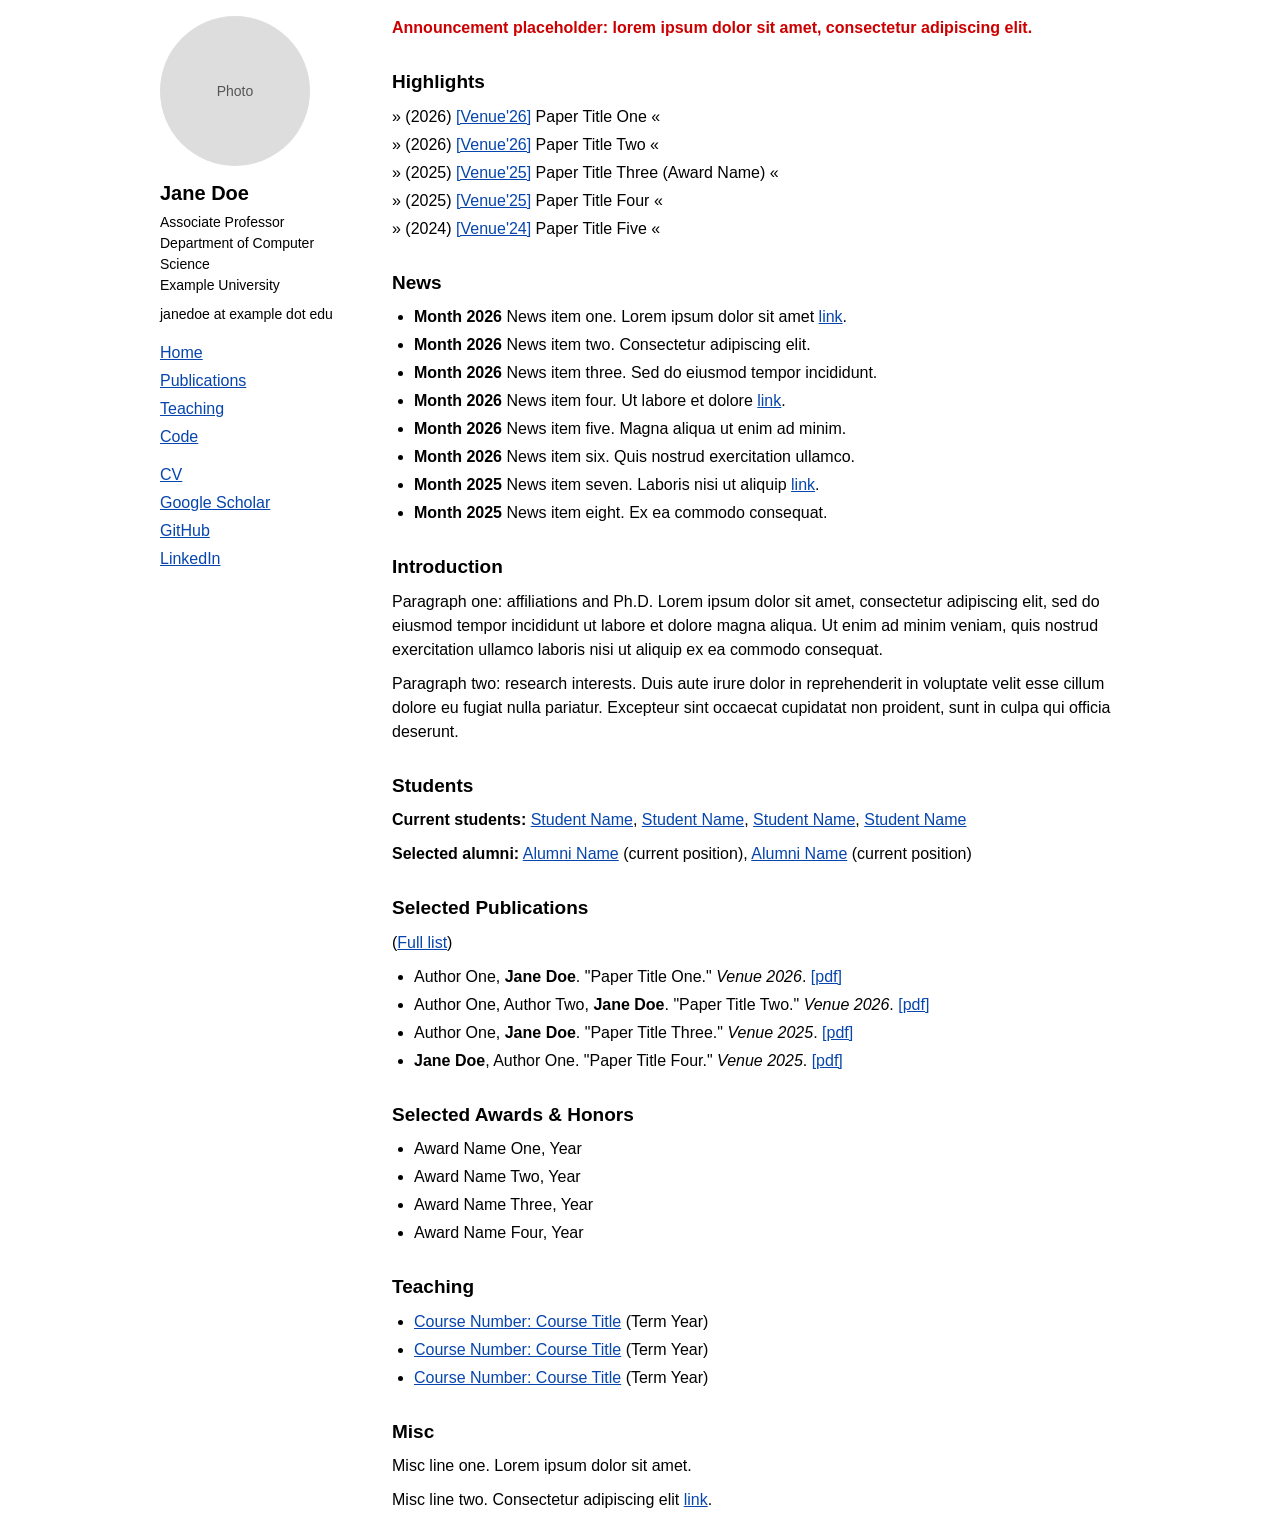
<file: index.html>
<!DOCTYPE html>
<html lang="en">
<head>
<meta charset="utf-8">
<meta name="viewport" content="width=device-width, initial-scale=1">
<title>Jane Doe</title>
<link rel="stylesheet" href="style.css">
</head>
<body>
<div class="page">

<div class="sidebar">
<div class="photo">Photo</div>
<p class="name">Jane Doe</p>
<p>Associate Professor<br>Department of Computer Science<br>Example University</p>
<p>janedoe at example dot edu</p>
<ul class="menu">
<li><a href="index.html">Home</a></li>
<li><a href="publications.html">Publications</a></li>
<li><a href="teaching.html">Teaching</a></li>
<li><a href="code.html">Code</a></li>
<li class="gap"><a href="#">CV</a></li>
<li><a href="#">Google Scholar</a></li>
<li><a href="#">GitHub</a></li>
<li><a href="#">LinkedIn</a></li>
</ul>
</div>

<div class="content">
<p class="announce">Announcement placeholder: lorem ipsum dolor sit amet, consectetur adipiscing elit.</p>

<h2>Highlights</h2>
<ul class="plain">
<li>&raquo; (2026) <a href="#">[Venue'26]</a> Paper Title One &laquo;</li>
<li>&raquo; (2026) <a href="#">[Venue'26]</a> Paper Title Two &laquo;</li>
<li>&raquo; (2025) <a href="#">[Venue'25]</a> Paper Title Three (Award Name) &laquo;</li>
<li>&raquo; (2025) <a href="#">[Venue'25]</a> Paper Title Four &laquo;</li>
<li>&raquo; (2024) <a href="#">[Venue'24]</a> Paper Title Five &laquo;</li>
</ul>

<h2>News</h2>
<ul>
<li><b>Month 2026</b> News item one. Lorem ipsum dolor sit amet <a href="#">link</a>.</li>
<li><b>Month 2026</b> News item two. Consectetur adipiscing elit.</li>
<li><b>Month 2026</b> News item three. Sed do eiusmod tempor incididunt.</li>
<li><b>Month 2026</b> News item four. Ut labore et dolore <a href="#">link</a>.</li>
<li><b>Month 2026</b> News item five. Magna aliqua ut enim ad minim.</li>
<li><b>Month 2026</b> News item six. Quis nostrud exercitation ullamco.</li>
<li><b>Month 2025</b> News item seven. Laboris nisi ut aliquip <a href="#">link</a>.</li>
<li><b>Month 2025</b> News item eight. Ex ea commodo consequat.</li>
</ul>

<h2>Introduction</h2>
<p>
Paragraph one: affiliations and Ph.D. Lorem ipsum dolor sit amet, consectetur adipiscing elit, sed do eiusmod tempor incididunt ut labore et dolore magna aliqua. Ut enim ad minim veniam, quis nostrud exercitation
ullamco laboris nisi ut aliquip ex ea commodo consequat.
</p>
<p>
Paragraph two: research interests. Duis aute irure dolor in reprehenderit in voluptate velit esse cillum dolore
eu fugiat nulla pariatur. Excepteur sint occaecat cupidatat non proident, sunt in culpa qui officia deserunt.
</p>

<h2>Students</h2>
<p><b>Current students:</b> <a href="#">Student Name</a>, <a href="#">Student Name</a>, <a href="#">Student Name</a>, <a href="#">Student Name</a></p>
<p><b>Selected alumni:</b> <a href="#">Alumni Name</a> (current position), <a href="#">Alumni Name</a> (current position)</p>

<h2>Selected Publications</h2>
<p>(<a href="publications.html">Full list</a>)</p>
<ul>
<li>Author One, <b>Jane Doe</b>. "Paper Title One." <i>Venue 2026</i>. <a href="#">[pdf]</a></li>
<li>Author One, Author Two, <b>Jane Doe</b>. "Paper Title Two." <i>Venue 2026</i>. <a href="#">[pdf]</a></li>
<li>Author One, <b>Jane Doe</b>. "Paper Title Three." <i>Venue 2025</i>. <a href="#">[pdf]</a></li>
<li><b>Jane Doe</b>, Author One. "Paper Title Four." <i>Venue 2025</i>. <a href="#">[pdf]</a></li>
</ul>

<h2>Selected Awards &amp; Honors</h2>
<ul>
<li>Award Name One, Year</li>
<li>Award Name Two, Year</li>
<li>Award Name Three, Year</li>
<li>Award Name Four, Year</li>
</ul>

<h2>Teaching</h2>
<ul>
<li><a href="#">Course Number: Course Title</a> (Term Year)</li>
<li><a href="#">Course Number: Course Title</a> (Term Year)</li>
<li><a href="#">Course Number: Course Title</a> (Term Year)</li>
</ul>

<h2>Misc</h2>
<p>Misc line one. Lorem ipsum dolor sit amet.</p>
<p>Misc line two. Consectetur adipiscing elit <a href="#">link</a>.</p>

</div>
</div>
</body>
</html>
</file>
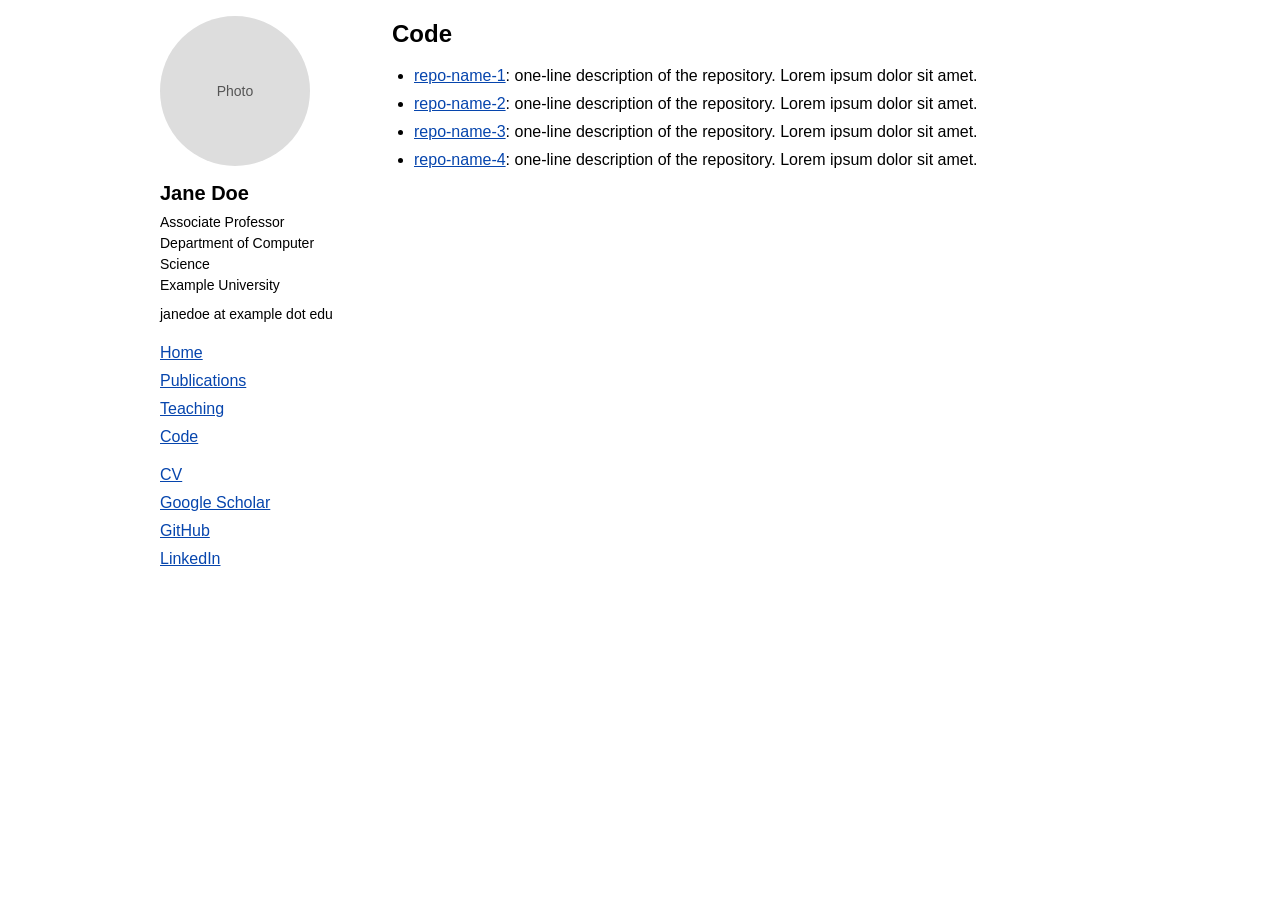
<file: code.html>
<!DOCTYPE html>
<html lang="en">
<head>
<meta charset="utf-8">
<meta name="viewport" content="width=device-width, initial-scale=1">
<title>Code - Jane Doe</title>
<link rel="stylesheet" href="style.css">
</head>
<body>
<div class="page">

<div class="sidebar">
<div class="photo">Photo</div>
<p class="name">Jane Doe</p>
<p>Associate Professor<br>Department of Computer Science<br>Example University</p>
<p>janedoe at example dot edu</p>
<ul class="menu">
<li><a href="index.html">Home</a></li>
<li><a href="publications.html">Publications</a></li>
<li><a href="teaching.html">Teaching</a></li>
<li><a href="code.html">Code</a></li>
<li class="gap"><a href="#">CV</a></li>
<li><a href="#">Google Scholar</a></li>
<li><a href="#">GitHub</a></li>
<li><a href="#">LinkedIn</a></li>
</ul>
</div>

<div class="content">
<h1>Code</h1>
<ul>
<li><a href="#">repo-name-1</a>: one-line description of the repository. Lorem ipsum dolor sit amet.</li>
<li><a href="#">repo-name-2</a>: one-line description of the repository. Lorem ipsum dolor sit amet.</li>
<li><a href="#">repo-name-3</a>: one-line description of the repository. Lorem ipsum dolor sit amet.</li>
<li><a href="#">repo-name-4</a>: one-line description of the repository. Lorem ipsum dolor sit amet.</li>
</ul>

</div>
</div>
</body>
</html>
</file>
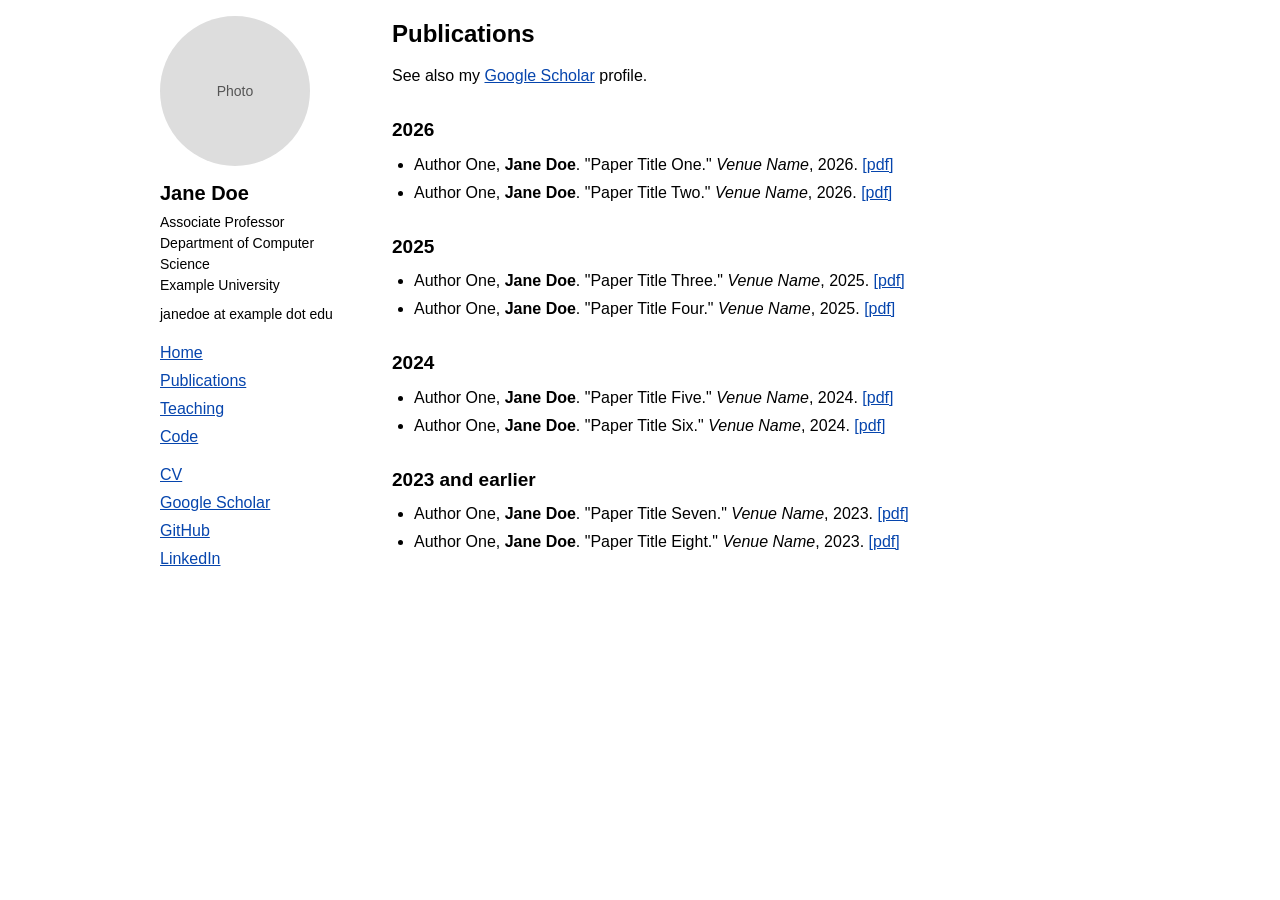
<file: publications.html>
<!DOCTYPE html>
<html lang="en">
<head>
<meta charset="utf-8">
<meta name="viewport" content="width=device-width, initial-scale=1">
<title>Publications - Jane Doe</title>
<link rel="stylesheet" href="style.css">
</head>
<body>
<div class="page">

<div class="sidebar">
<div class="photo">Photo</div>
<p class="name">Jane Doe</p>
<p>Associate Professor<br>Department of Computer Science<br>Example University</p>
<p>janedoe at example dot edu</p>
<ul class="menu">
<li><a href="index.html">Home</a></li>
<li><a href="publications.html">Publications</a></li>
<li><a href="teaching.html">Teaching</a></li>
<li><a href="code.html">Code</a></li>
<li class="gap"><a href="#">CV</a></li>
<li><a href="#">Google Scholar</a></li>
<li><a href="#">GitHub</a></li>
<li><a href="#">LinkedIn</a></li>
</ul>
</div>

<div class="content">
<h1>Publications</h1>
<p>See also my <a href="#">Google Scholar</a> profile.</p>

<h2>2026</h2>
<ul>
<li>Author One, <b>Jane Doe</b>. "Paper Title One." <i>Venue Name</i>, 2026. <a href="#">[pdf]</a></li>
<li>Author One, <b>Jane Doe</b>. "Paper Title Two." <i>Venue Name</i>, 2026. <a href="#">[pdf]</a></li>
</ul>

<h2>2025</h2>
<ul>
<li>Author One, <b>Jane Doe</b>. "Paper Title Three." <i>Venue Name</i>, 2025. <a href="#">[pdf]</a></li>
<li>Author One, <b>Jane Doe</b>. "Paper Title Four." <i>Venue Name</i>, 2025. <a href="#">[pdf]</a></li>
</ul>

<h2>2024</h2>
<ul>
<li>Author One, <b>Jane Doe</b>. "Paper Title Five." <i>Venue Name</i>, 2024. <a href="#">[pdf]</a></li>
<li>Author One, <b>Jane Doe</b>. "Paper Title Six." <i>Venue Name</i>, 2024. <a href="#">[pdf]</a></li>
</ul>

<h2>2023 and earlier</h2>
<ul>
<li>Author One, <b>Jane Doe</b>. "Paper Title Seven." <i>Venue Name</i>, 2023. <a href="#">[pdf]</a></li>
<li>Author One, <b>Jane Doe</b>. "Paper Title Eight." <i>Venue Name</i>, 2023. <a href="#">[pdf]</a></li>
</ul>

</div>
</div>
</body>
</html>
</file>
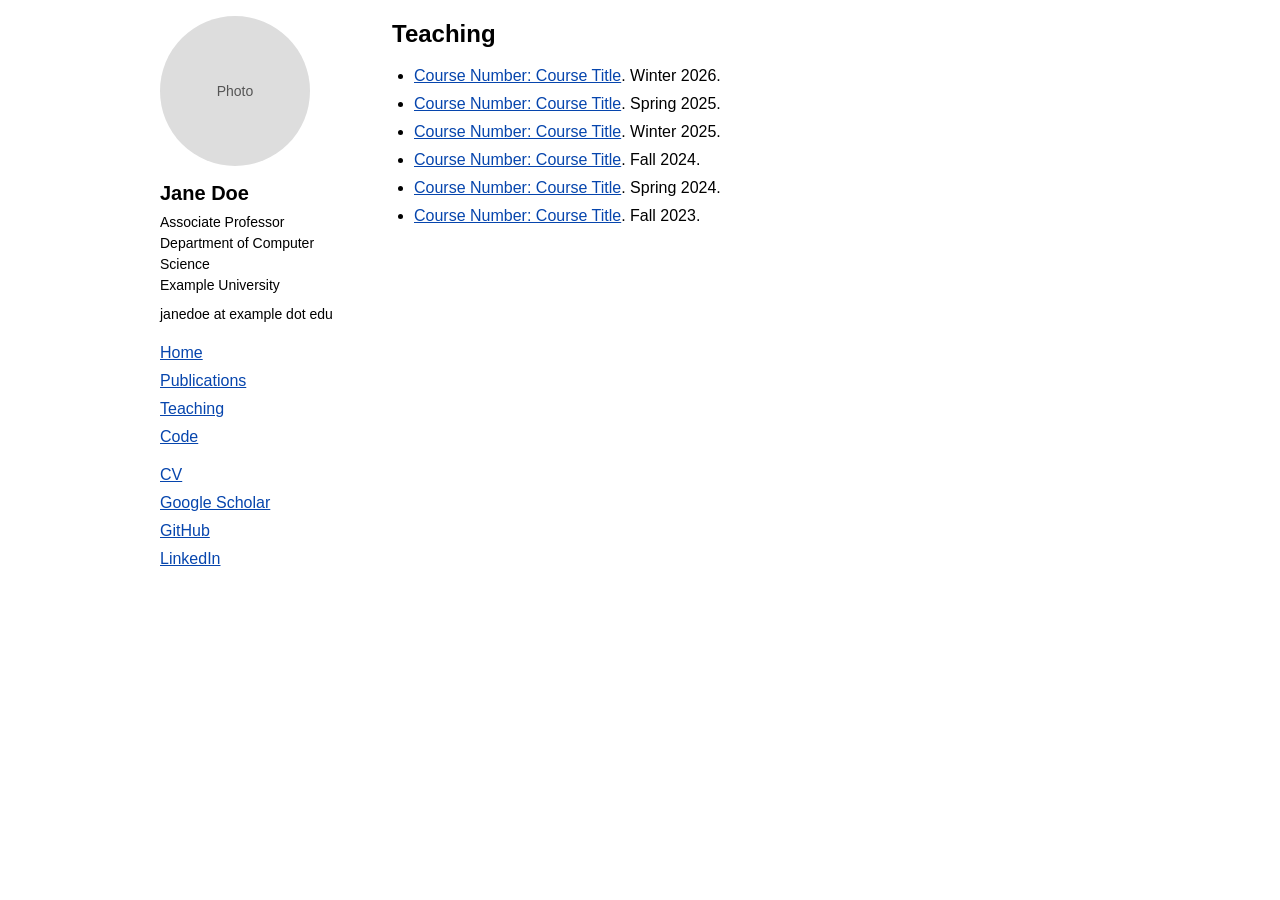
<file: teaching.html>
<!DOCTYPE html>
<html lang="en">
<head>
<meta charset="utf-8">
<meta name="viewport" content="width=device-width, initial-scale=1">
<title>Teaching - Jane Doe</title>
<link rel="stylesheet" href="style.css">
</head>
<body>
<div class="page">

<div class="sidebar">
<div class="photo">Photo</div>
<p class="name">Jane Doe</p>
<p>Associate Professor<br>Department of Computer Science<br>Example University</p>
<p>janedoe at example dot edu</p>
<ul class="menu">
<li><a href="index.html">Home</a></li>
<li><a href="publications.html">Publications</a></li>
<li><a href="teaching.html">Teaching</a></li>
<li><a href="code.html">Code</a></li>
<li class="gap"><a href="#">CV</a></li>
<li><a href="#">Google Scholar</a></li>
<li><a href="#">GitHub</a></li>
<li><a href="#">LinkedIn</a></li>
</ul>
</div>

<div class="content">
<h1>Teaching</h1>
<ul>
<li><a href="#">Course Number: Course Title</a>. Winter 2026.</li>
<li><a href="#">Course Number: Course Title</a>. Spring 2025.</li>
<li><a href="#">Course Number: Course Title</a>. Winter 2025.</li>
<li><a href="#">Course Number: Course Title</a>. Fall 2024.</li>
<li><a href="#">Course Number: Course Title</a>. Spring 2024.</li>
<li><a href="#">Course Number: Course Title</a>. Fall 2023.</li>
</ul>

</div>
</div>
</body>
</html>
</file>
<file: style.css>
body {
  margin: 0;
  background: #fff;
  color: #000;
  font-family: Arial, Helvetica, sans-serif;
  font-size: 16px;
  line-height: 1.5;
}

.page {
  display: flex;
  max-width: 960px;
  margin: 0 auto;
  padding: 16px;
}

.sidebar {
  flex: 0 0 200px;
  margin-right: 32px;
}

.content {
  flex: 1;
  min-width: 0;
}

a {
  color: #0645ad;
  text-decoration: underline;
}

a:visited {
  color: #551a8b;
}

/* Circular photo placeholder. To use a real photo, replace the div with
   <img class="photo" src="photo.jpg" alt="Jane Doe">. */
.photo {
  display: block;
  width: 150px;
  height: 150px;
  border-radius: 50%;
  background: #ddd;
  color: #555;
  text-align: center;
  line-height: 150px;
  font-size: 14px;
  object-fit: cover;
}

.sidebar p {
  margin: 0 0 8px;
  font-size: 14px;
}

.sidebar .name {
  font-size: 20px;
  font-weight: bold;
  margin: 12px 0 4px;
}

.menu {
  list-style: none;
  padding: 0;
  margin: 16px 0 0;
}

.menu li {
  margin-bottom: 4px;
}

.menu .gap {
  margin-top: 14px;
}

h1 {
  font-size: 24px;
  margin: 0 0 12px;
}

h2 {
  font-size: 19px;
  margin: 28px 0 8px;
}

p {
  margin: 0 0 10px;
}

ul {
  margin: 0 0 10px;
  padding-left: 22px;
}

li {
  margin-bottom: 4px;
}

ul.plain {
  list-style: none;
  padding-left: 0;
}

.announce {
  color: #c00;
  font-weight: bold;
}

@media (max-width: 700px) {
  .page {
    display: block;
  }

  .sidebar {
    margin: 0 0 20px;
    padding-bottom: 12px;
    border-bottom: 1px solid #ccc;
    text-align: center;
  }

  .photo {
    width: 110px;
    height: 110px;
    line-height: 110px;
    margin: 0 auto;
  }
}
</file>
